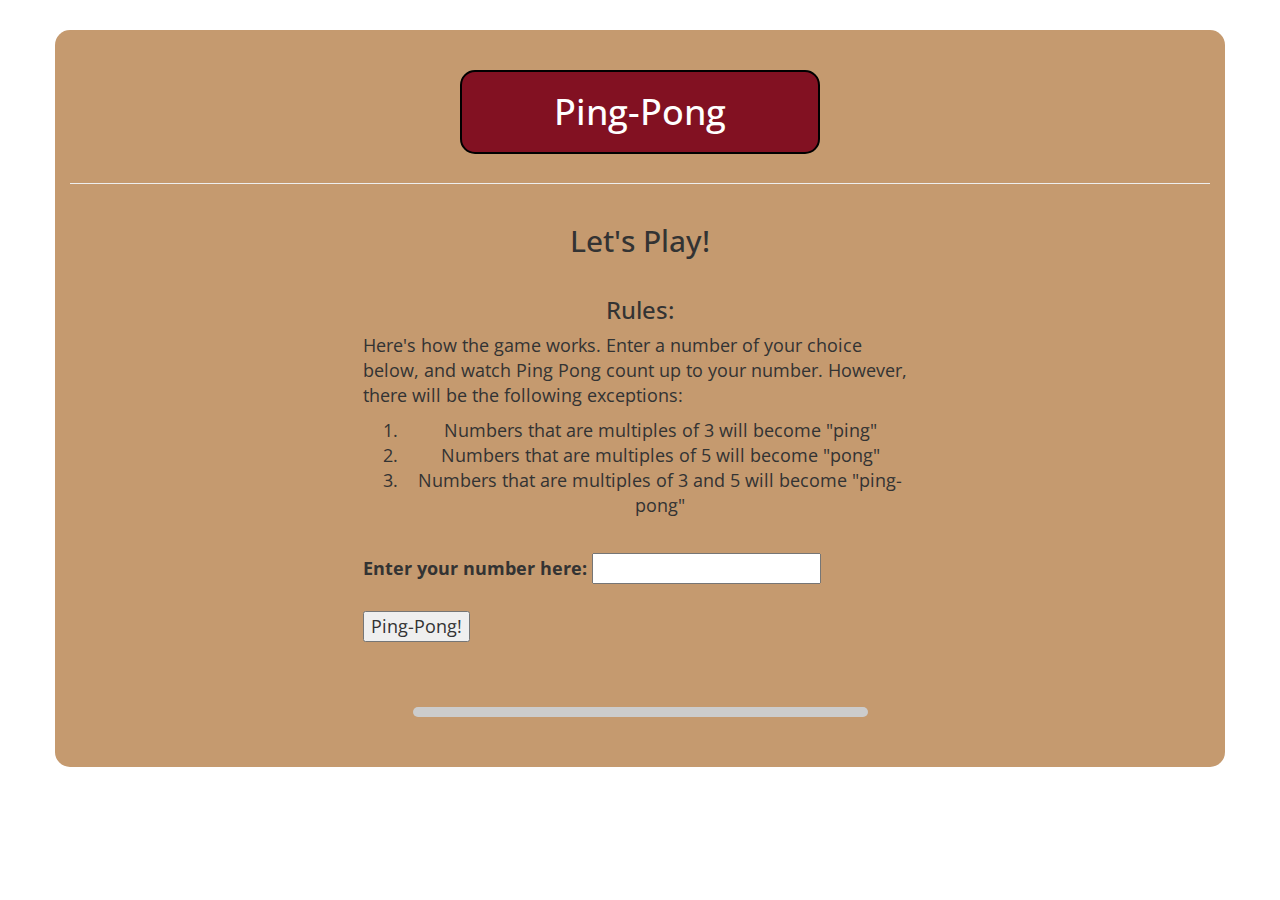
<file: index.html>
<!DOCTYPE html>
<html>
  <head>
    <link rel="stylesheet" href="bootstrap/css/bootstrap.min.css">
    <link href='https://fonts.googleapis.com/css?family=Open+Sans' rel='stylesheet' type='text/css'>
    <link rel="stylesheet" href="css/styles.css">
    <script src="js/jquery-1.12.0.js"></script>
    <script src="js/scripts.js"></script>
    <title>Ping-Pong</title>
  </head>
  <body>
    <div class="container">
      <header class="page-header">
        <div class="row">
          <div class="col-sm-4 col-sm-offset-4">
            <h1>Ping-Pong</h1>
          </div>
        </div>
      </header>
      <div class="row">
        <div class="col-sm-6 col-sm-offset-3">

          <h2>Let's Play!</h2>
          <h3>Rules:</h3>
          <p>Here's how the game works. Enter a number of your choice below, and watch Ping Pong count up to your number. However, there will be the following exceptions:</p>
            <ol>
              <li>Numbers that are multiples of 3 will become "ping"</li>
              <li>Numbers that are multiples of 5 will become "pong"</li>
              <li>Numbers that are multiples of 3 and 5 will become "ping-pong"</li>
            </ol>

          <form id="pingPong"class="form-group">
            <label for="userInput">Enter your number here:</label>
            <input id="userInput" type="number">
            <button id="submit" type="submit">Ping-Pong!</button>
          </form>
        </div>
      </div>

      <div class="row">
        <div class="col-xs-6 col-xs-offset-3">
          <ul>
            <span id="result"></span>
          </ul>
        </div>
      </div>

    </div>
  </body>
</html>
</file>
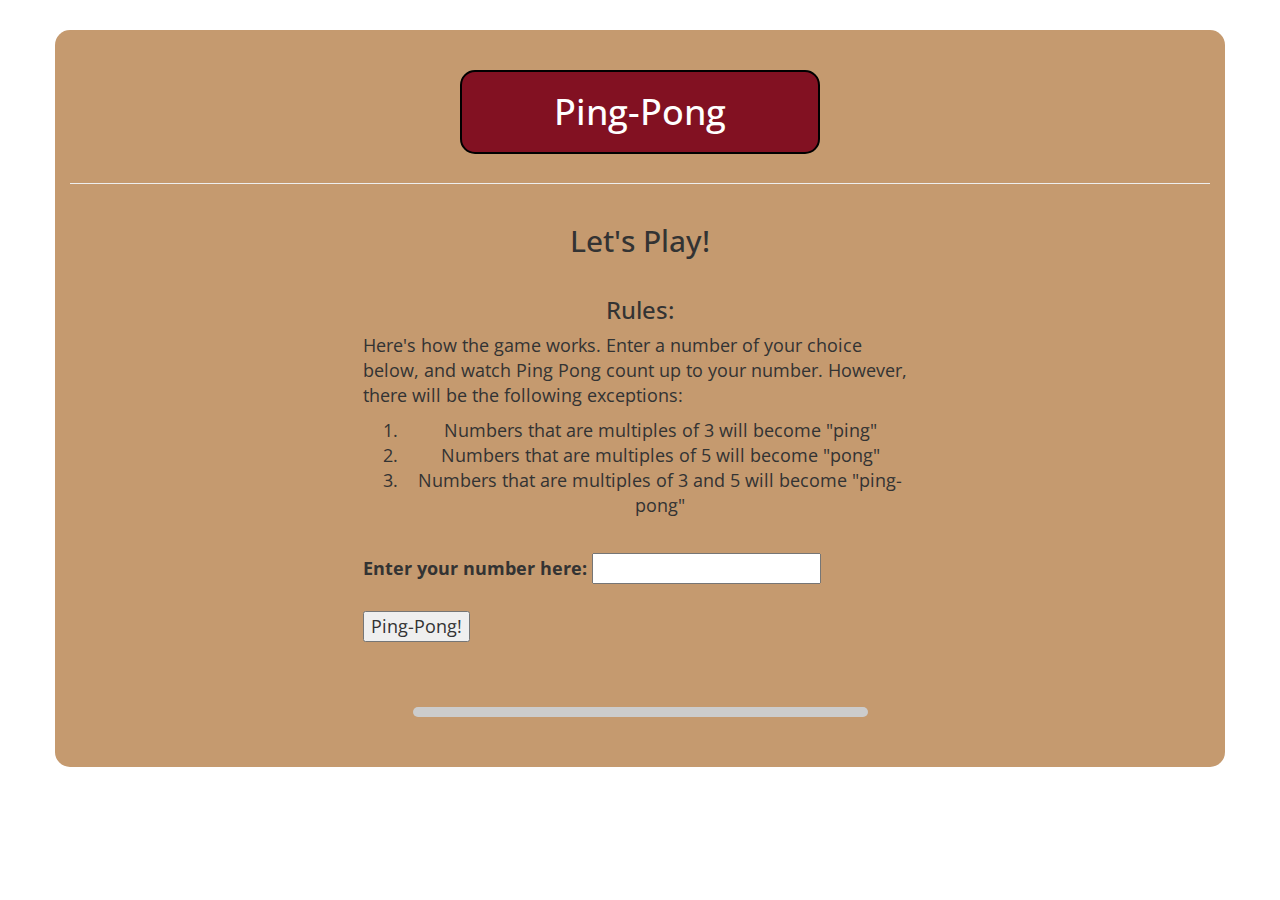
<file: index2.html>
<!DOCTYPE html>
<html>
  <head>
    <link rel="stylesheet" href="bootstrap/css/bootstrap.min.css">
    <link href='https://fonts.googleapis.com/css?family=Open+Sans' rel='stylesheet' type='text/css'>
    <link rel="stylesheet" href="css/styles.css">
    <script src="js/jquery-1.12.0.js"></script>
    <script src="js/scripts2.js"></script>
    <title>Ping-Pong</title>
  </head>
  <body>
    <div class="container">
      <header class="page-header">
        <div class="row">
          <div class="col-sm-4 col-sm-offset-4">
            <h1>Ping-Pong</h1>
          </div>
        </div>
      </header>
      <div class="row">
        <div class="col-sm-6 col-sm-offset-3">

          <h2>Let's Play!</h2>
          <h3>Rules:</h3>
          <p>Here's how the game works. Enter a number of your choice below, and watch Ping Pong count up to your number. However, there will be the following exceptions:</p>
            <ol>
              <li>Numbers that are multiples of 3 will become "ping"</li>
              <li>Numbers that are multiples of 5 will become "pong"</li>
              <li>Numbers that are multiples of 3 and 5 will become "ping-pong"</li>
            </ol>

          <form id="pingPong"class="form-group">
            <label for="userInput">Enter your number here:</label>
            <input id="userInput" type="number">
            <button id="submit" type="submit">Ping-Pong!</button>
          </form>
        </div>
      </div>

      <div class="row">
        <div class="col-xs-6 col-xs-offset-3">
          <ul id="result">
          </ul>
        </div>
      </div>

    </div>
  </body>
</html>
</file>
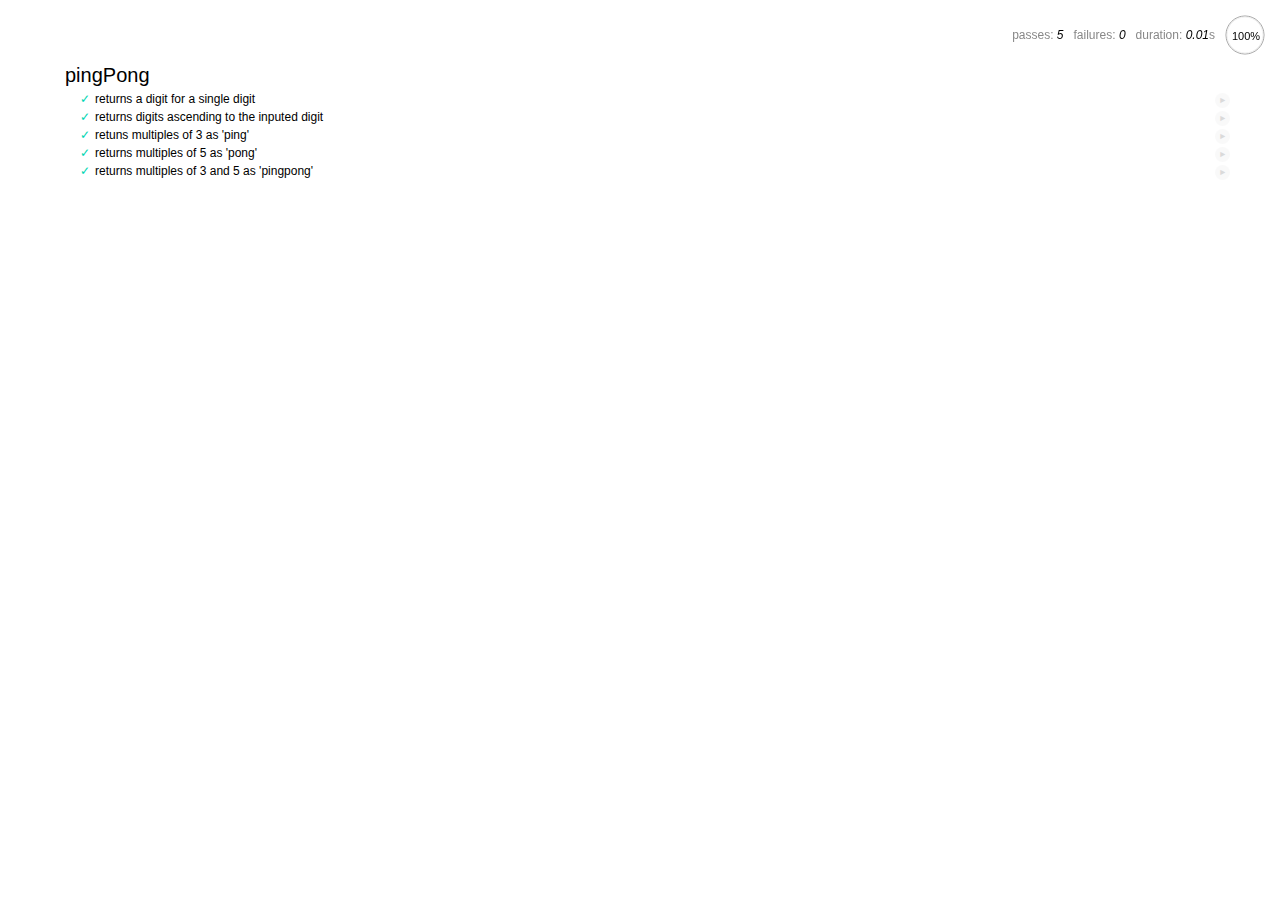
<file: specs/spec-runner.html>
<html>
<head>
  <title>Mocha spec runner</title>
  <link rel="stylesheet" href="mocha.css">
</head>
<body>
  <div id="mocha"></div>
  <script src="../js/jquery-1.12.0.js"></script>
  <script src="../js/scripts.js"></script>
  <script src="mocha.js"></script>
  <script src="chai.js"></script>
  <script>mocha.setup('bdd');</script>
  <script src="specs.js"></script>
  <script>
    expect = chai.expect;
    mocha.checkLeaks();
    mocha.globals(['jQuery']);
    mocha.run();
  </script>
</body>
</html>
</file>
<file: css/styles.css>
body {
  font-size: 1.75em;
  /*background-color: #E8D0A9;*/
  font-family: 'Open Sans', sans-serif;
}

.container {
  margin: 30px auto;
  background-color: #C59A6F;
  border-radius: 15px;
}

h1 {
  text-align: center;
  padding: 20px;
  margin: 0;
  margin-bottom: 20px;
  color: #fff;
  background-color: #821122;
  border: 2px black solid;
  border-radius: 15px;
}

h2 {
  text-align: center;
  padding-bottom: 20px;
}

h3 {
  text-align: center;
}

ol {
  text-align: center;
  list-style-position: inside;
  list-style: bold;
}

form label, form input, form button {
  margin-top: 25px;
}

ul {
  text-align: center;
  background-color: #CCCCCC ;
  padding: 5px;
  margin: 50px;
  border-radius: 15px;
}
</file>
<file: specs/mocha.css>
@charset "utf-8";

body {
  margin:0;
}

#mocha {
  font: 20px/1.5 "Helvetica Neue", Helvetica, Arial, sans-serif;
  margin: 60px 50px;
}

#mocha ul,
#mocha li {
  margin: 0;
  padding: 0;
}

#mocha ul {
  list-style: none;
}

#mocha h1,
#mocha h2 {
  margin: 0;
}

#mocha h1 {
  margin-top: 15px;
  font-size: 1em;
  font-weight: 200;
}

#mocha h1 a {
  text-decoration: none;
  color: inherit;
}

#mocha h1 a:hover {
  text-decoration: underline;
}

#mocha .suite .suite h1 {
  margin-top: 0;
  font-size: .8em;
}

#mocha .hidden {
  display: none;
}

#mocha h2 {
  font-size: 12px;
  font-weight: normal;
  cursor: pointer;
}

#mocha .suite {
  margin-left: 15px;
}

#mocha .test {
  margin-left: 15px;
  overflow: hidden;
}

#mocha .test.pending:hover h2::after {
  content: '(pending)';
  font-family: arial, sans-serif;
}

#mocha .test.pass.medium .duration {
  background: #c09853;
}

#mocha .test.pass.slow .duration {
  background: #b94a48;
}

#mocha .test.pass::before {
  content: '✓';
  font-size: 12px;
  display: block;
  float: left;
  margin-right: 5px;
  color: #00d6b2;
}

#mocha .test.pass .duration {
  font-size: 9px;
  margin-left: 5px;
  padding: 2px 5px;
  color: #fff;
  -webkit-box-shadow: inset 0 1px 1px rgba(0,0,0,.2);
  -moz-box-shadow: inset 0 1px 1px rgba(0,0,0,.2);
  box-shadow: inset 0 1px 1px rgba(0,0,0,.2);
  -webkit-border-radius: 5px;
  -moz-border-radius: 5px;
  -ms-border-radius: 5px;
  -o-border-radius: 5px;
  border-radius: 5px;
}

#mocha .test.pass.fast .duration {
  display: none;
}

#mocha .test.pending {
  color: #0b97c4;
}

#mocha .test.pending::before {
  content: '◦';
  color: #0b97c4;
}

#mocha .test.fail {
  color: #c00;
}

#mocha .test.fail pre {
  color: black;
}

#mocha .test.fail::before {
  content: '✖';
  font-size: 12px;
  display: block;
  float: left;
  margin-right: 5px;
  color: #c00;
}

#mocha .test pre.error {
  color: #c00;
  max-height: 300px;
  overflow: auto;
}

#mocha .test .html-error {
  overflow: auto;
  color: black;
  line-height: 1.5;
  display: block;
  float: left;
  clear: left;
  font: 12px/1.5 monaco, monospace;
  margin: 5px;
  padding: 15px;
  border: 1px solid #eee;
  max-width: 85%; /*(1)*/
  max-width: calc(100% - 42px); /*(2)*/
  max-height: 300px;
  word-wrap: break-word;
  border-bottom-color: #ddd;
  -webkit-border-radius: 3px;
  -webkit-box-shadow: 0 1px 3px #eee;
  -moz-border-radius: 3px;
  -moz-box-shadow: 0 1px 3px #eee;
  border-radius: 3px;
}

#mocha .test .html-error pre.error {
  border: none;
  -webkit-border-radius: none;
  -webkit-box-shadow: none;
  -moz-border-radius: none;
  -moz-box-shadow: none;
  padding: 0;
  margin: 0;
  margin-top: 18px;
  max-height: none;
}

/**
 * (1): approximate for browsers not supporting calc
 * (2): 42 = 2*15 + 2*10 + 2*1 (padding + margin + border)
 *      ^^ seriously
 */
#mocha .test pre {
  display: block;
  float: left;
  clear: left;
  font: 12px/1.5 monaco, monospace;
  margin: 5px;
  padding: 15px;
  border: 1px solid #eee;
  max-width: 85%; /*(1)*/
  max-width: calc(100% - 42px); /*(2)*/
  word-wrap: break-word;
  border-bottom-color: #ddd;
  -webkit-border-radius: 3px;
  -webkit-box-shadow: 0 1px 3px #eee;
  -moz-border-radius: 3px;
  -moz-box-shadow: 0 1px 3px #eee;
  border-radius: 3px;
}

#mocha .test h2 {
  position: relative;
}

#mocha .test a.replay {
  position: absolute;
  top: 3px;
  right: 0;
  text-decoration: none;
  vertical-align: middle;
  display: block;
  width: 15px;
  height: 15px;
  line-height: 15px;
  text-align: center;
  background: #eee;
  font-size: 15px;
  -moz-border-radius: 15px;
  border-radius: 15px;
  -webkit-transition: opacity 200ms;
  -moz-transition: opacity 200ms;
  transition: opacity 200ms;
  opacity: 0.3;
  color: #888;
}

#mocha .test:hover a.replay {
  opacity: 1;
}

#mocha-report.pass .test.fail {
  display: none;
}

#mocha-report.fail .test.pass {
  display: none;
}

#mocha-report.pending .test.pass,
#mocha-report.pending .test.fail {
  display: none;
}
#mocha-report.pending .test.pass.pending {
  display: block;
}

#mocha-error {
  color: #c00;
  font-size: 1.5em;
  font-weight: 100;
  letter-spacing: 1px;
}

#mocha-stats {
  position: fixed;
  top: 15px;
  right: 10px;
  font-size: 12px;
  margin: 0;
  color: #888;
  z-index: 1;
}

#mocha-stats .progress {
  float: right;
  padding-top: 0;
}

#mocha-stats em {
  color: black;
}

#mocha-stats a {
  text-decoration: none;
  color: inherit;
}

#mocha-stats a:hover {
  border-bottom: 1px solid #eee;
}

#mocha-stats li {
  display: inline-block;
  margin: 0 5px;
  list-style: none;
  padding-top: 11px;
}

#mocha-stats canvas {
  width: 40px;
  height: 40px;
}

#mocha code .comment { color: #ddd; }
#mocha code .init { color: #2f6fad; }
#mocha code .string { color: #5890ad; }
#mocha code .keyword { color: #8a6343; }
#mocha code .number { color: #2f6fad; }

@media screen and (max-device-width: 480px) {
  #mocha {
    margin: 60px 0px;
  }

  #mocha #stats {
    position: absolute;
  }
}
</file>
